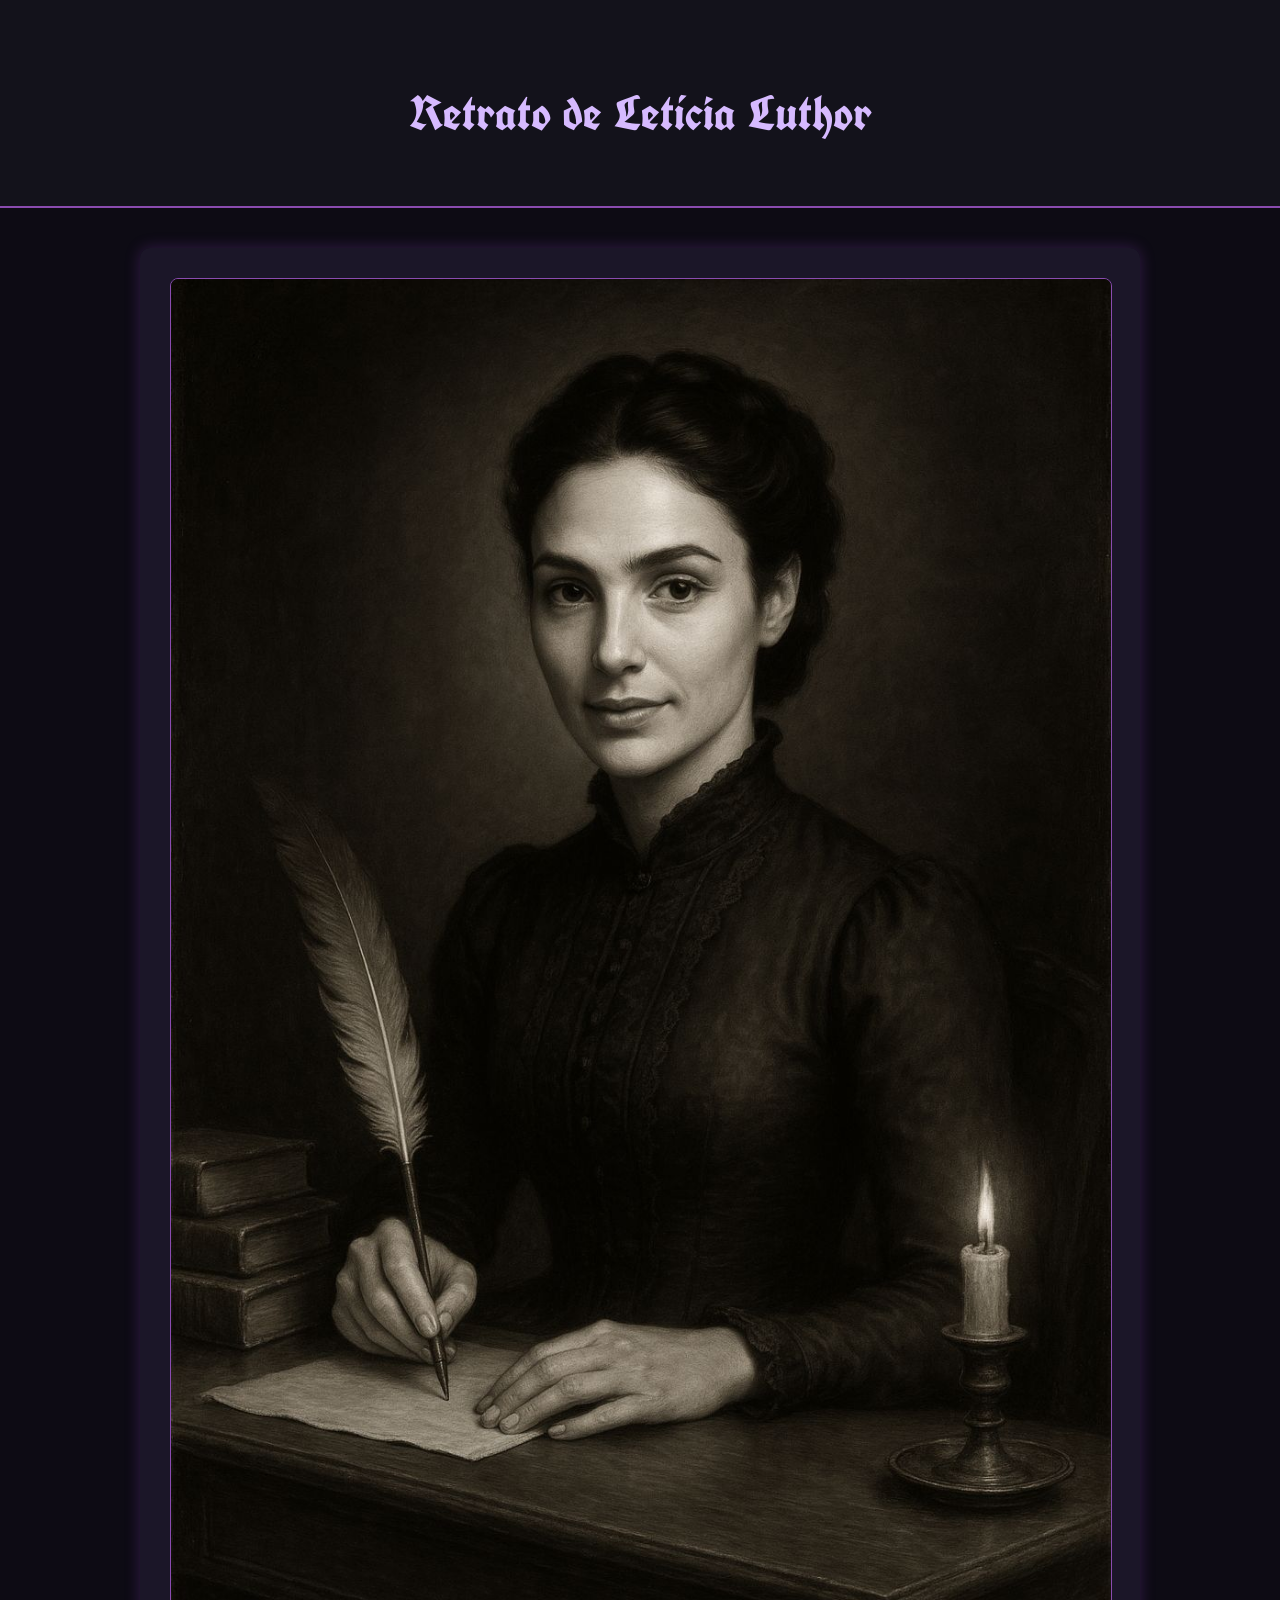
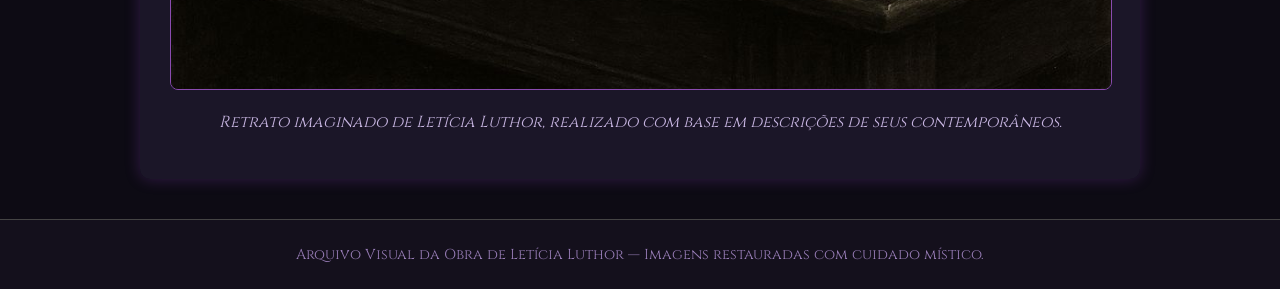
<file: imagem.html>
<!DOCTYPE html>
<html lang="pt-BR">
<head>
  <meta charset="UTF-8">
  <meta name="viewport" content="width=device-width, initial-scale=1">
  <title>Imagens de Letícia Luthor</title>
  <style>
    @import url('https://fonts.googleapis.com/css2?family=Cinzel:wght@400;700&family=UnifrakturCook:wght@700&display=swap');

    body {
      margin: 0;
      background-color: #0d0b14;
      color: #f5f0e1;
      font-family: 'Cinzel', serif;
      background-image: url('https://www.transparenttextures.com/patterns/black-linen.png');
      background-attachment: fixed;
    }

    header {
      background-color: rgba(20, 18, 28, 0.95);
      text-align: center;
      padding: 50px 20px 30px;
      border-bottom: 2px solid #8a4baf;
    }

    header h1 {
      font-family: 'UnifrakturCook', cursive;
      font-size: 3em;
      color: #d6baff;
    }

    section {
      max-width: 1000px;
      margin: auto;
      padding: 40px 20px;
      text-align: center;
    }

    .img-box {
      background-color: rgba(30, 25, 45, 0.8);
      padding: 30px;
      border-radius: 10px;
      box-shadow: 0 0 15px rgba(139, 64, 191, 0.3);
      display: inline-block;
    }

    .img-box img {
      max-width: 100%;
      border-radius: 8px;
      border: 1px solid #8a4baf;
    }

    p.caption {
      font-style: italic;
      margin-top: 15px;
      color: #c8b6e2;
    }

    footer {
      background-color: #14101c;
      text-align: center;
      padding: 25px;
      font-size: 0.9em;
      color: #987db7;
      border-top: 1px solid #444;
    }
  </style>
</head>
<body>

  <header>
    <h1>Retrato de Letícia Luthor</h1>
  </header>

  <section>
    <div class="img-box">
      <img src="27d8414f-54de-430c-a86e-f7457b515dd6.png" alt="Retrato de Letícia Luthor segurando uma pena">
      <p class="caption">Retrato imaginado de Letícia Luthor, realizado com base em descrições de seus contemporâneos.</p>
    </div>
  </section>

  <footer>
    Arquivo Visual da Obra de Letícia Luthor — Imagens restauradas com cuidado místico.
  </footer>

</body>
</html>
</file>
